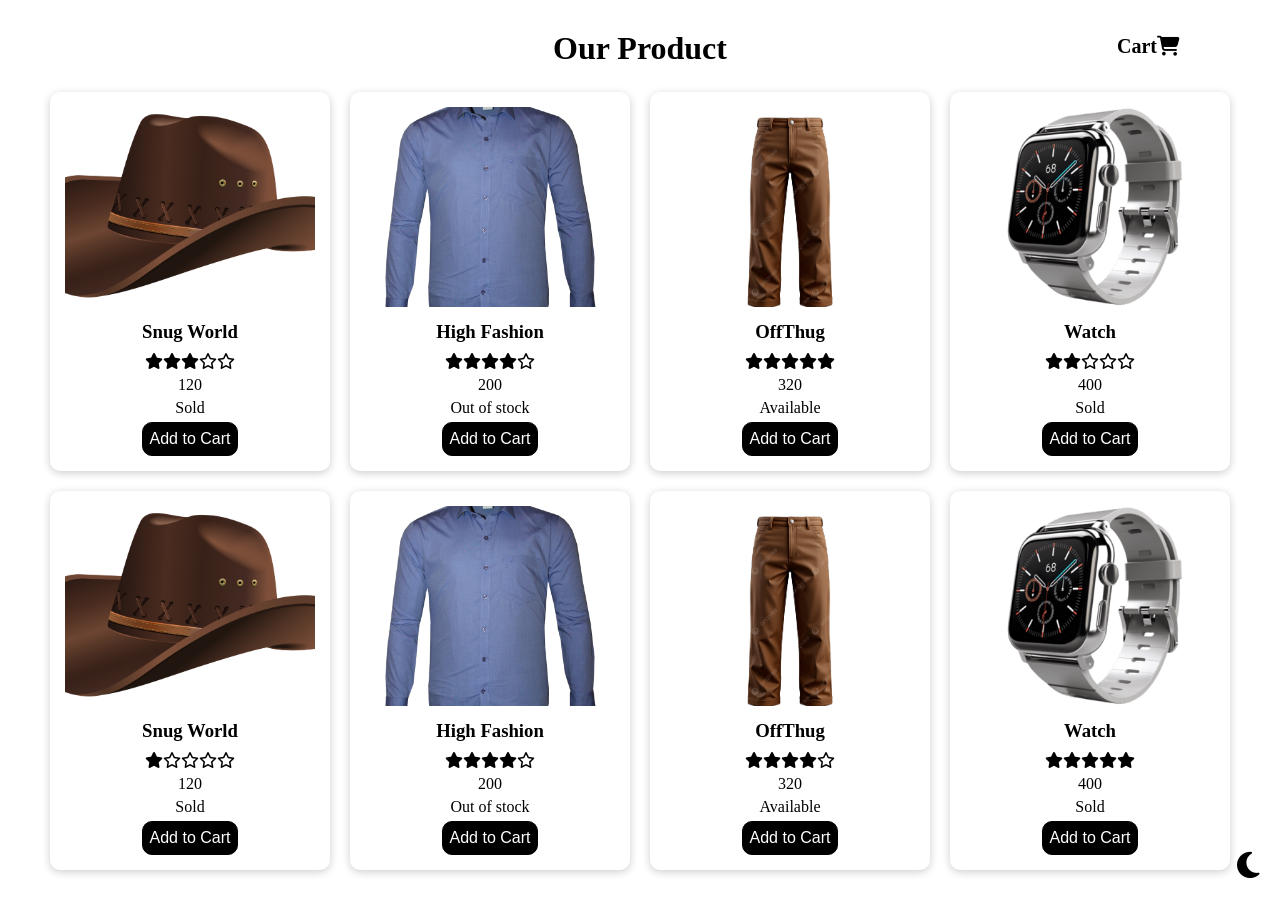
<file: index.html>
<!DOCTYPE html>
<html lang="en">
<head>
    <meta charset="UTF-8">
    <meta name="viewport" content="width=device-width, initial-scale=1.0">
    <title>PRODUCT</title>
    <link rel="stylesheet" href="product.css">
     <link rel="stylesheet" href="https://cdnjs.cloudflare.com/ajax/libs/font-awesome/6.7.2/css/all.min.css">
</head>
<body>

    <div>
        <i class="fa-solid fa-moon moon-icon" id="icon"></i>
    </div>
    <div class="pro">
        <a href="check.html" target="_blank" class="add">Cart<span><i class="fa-solid fa-cart-shopping"></i></span></a>
        <h1>Our Product</h1>
    </div>
    <div id="productList">
    </div>
</body>
<script src="product.js"></script>
</html>
</file>
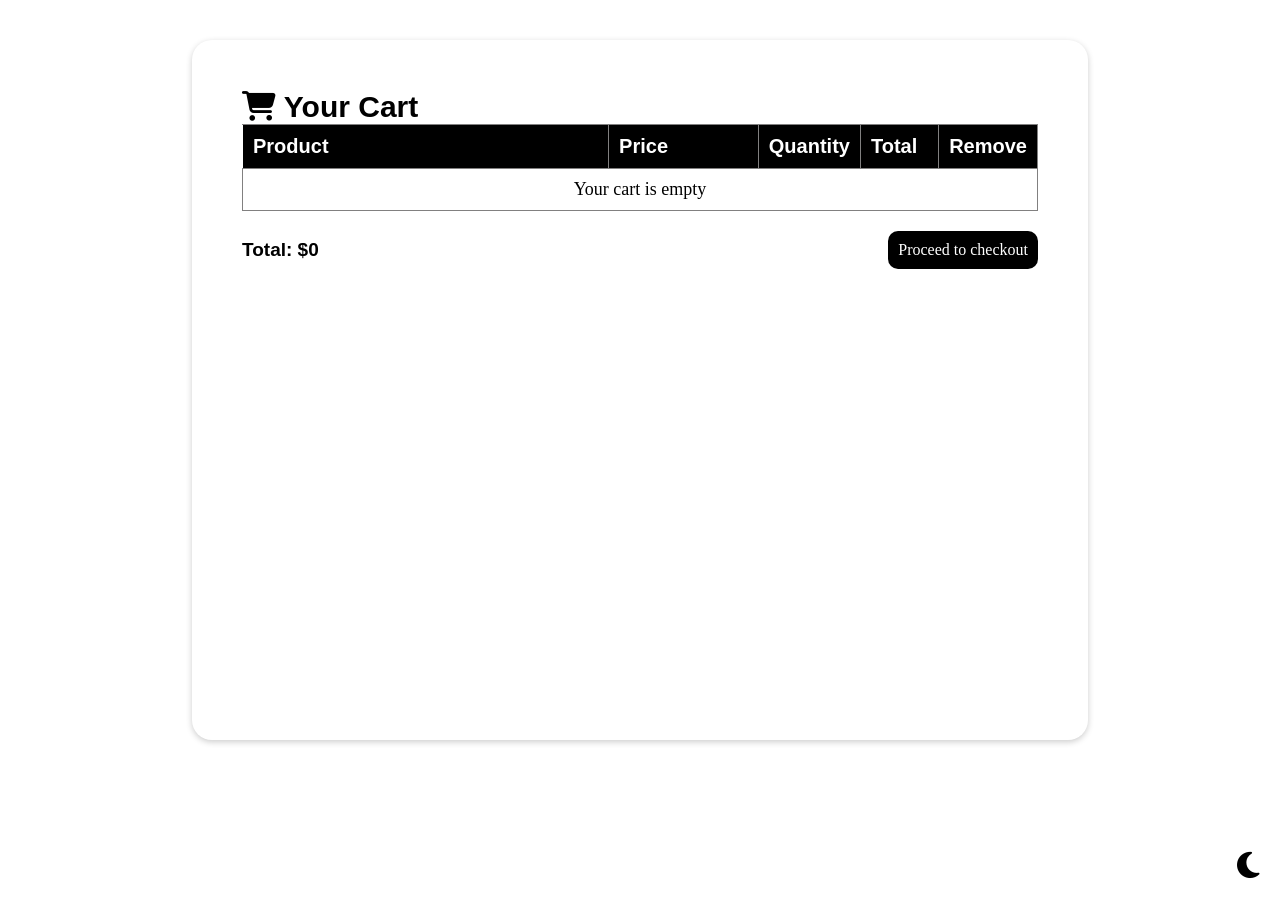
<file: check.html>
<!DOCTYPE html>
<html lang="en">
<head>
    <meta charset="UTF-8">
    <meta name="viewport" content="width=device-width, initial-scale=1.0">
    <title>Add to Cart</title>
    <link rel="stylesheet" href="product.css">
    <link rel="stylesheet" href="https://cdnjs.cloudflare.com/ajax/libs/font-awesome/6.7.2/css/all.min.css">
</head>
<body>
     <div>
        <i class="fa-solid fa-moon moon-icon" id="icon"></i>
     </div>
    <div class="cart-container">
        <div style="padding: 40px;">
            <p class="shop"><i class="fa-solid fa-cart-shopping shop"></i> Your Cart</p>
            
            <div class="table-res">
                <table>
                    <thead>
                        <th style="width: 50%;">Product</th>
                        <th style="width: 20%;">Price</th>
                        <th style="width: 10%;">Quantity</th>
                        <th style="width: 10%;">Total</th>
                        <th style="width: 10%;">Remove</th>
                    </thead>
                    <tbody id="cartItems">
                        <!-- <tr>
                            <td class="cart-info">
                                <img src="images/hat.png" alt="hat">
                                <span>Snug World</span>
                            </td>
                            <td>
                                $120
                            </td>
                            <td>
                                <button class="qty-btn">-</button>
                                <span> 1 </span>
                                <button class="qty-btn">+</button>
                            </td>
                            <td>$120</td>
                            <td>
                                <button class="delete-btn">Remove</button>
                            </td>
                        </tr> -->
                    </tbody>
                </table>

            </div>
            <div class="cart-footer">
                <h3>Total: $<span id="grandTotal">0</span></h3>
                <a href="pay.html" target="_blank"><button class="check-btn">Proceed to checkout</button></a>
    
            </div>
    
        </div>
        </div>
</body>
<script src="check.js"></script>
</html>
</file>
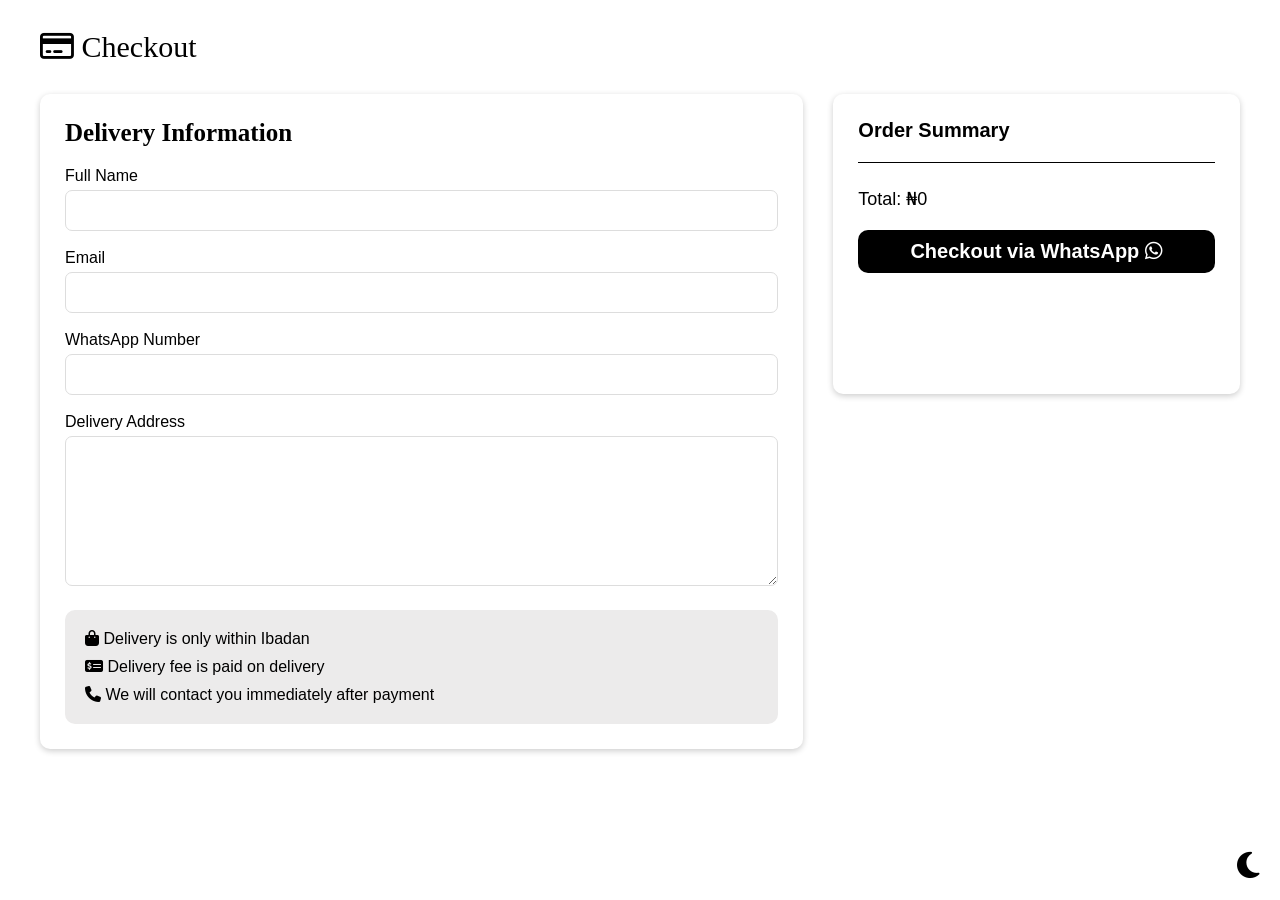
<file: Pay.html>
<!DOCTYPE html>
<html lang="en">
<head>
    <meta charset="UTF-8">
    <meta name="viewport" content="width=device-width, initial-scale=1.0">
    <title>CHECKOUT</title>
    <link rel="stylesheet" href="product.css">
     <link rel="stylesheet" href="https://cdnjs.cloudflare.com/ajax/libs/font-awesome/6.7.2/css/all.min.css">
</head>
<body>
      <div>
        <i class="fa-solid fa-moon moon-icon" id="icon"></i>
     </div>
    <div class="out"><i class="fa-regular fa-credit-card"></i> Checkout</div>
    <div class="general">
        <div class="right-container">
            <p class="del">Delivery Information</p>
            <form action="">
                <label for="">Full Name</label><br>
                <input type="text" name="fullName"><br><br>
                <label for="">Email</label><br>
                <input type="email" name="email"><br><br>
                <label for="">WhatsApp Number</label><br>
                <input type="text" name="WhatsApp"><br><br>
                <label for="">Delivery Address</label><br>
                <textarea name="textarea" id="textarea"></textarea>
            </form>
            <div class="paid">
                <p><i class="fa-solid fa-bag-shopping"></i> Delivery is only within Ibadan</p>
                <p> <i class="fa-solid fa-money-check-dollar"></i> Delivery fee is paid on delivery</p>
                <p><i class="fa-solid fa-phone"></i> We will contact you immediately after payment
                </p>
            </div>
        </div>
        <div class="left-container">
            <h3>Order Summary</h3>
            <div id="orderItems">
                <!-- <p>Snug World (x2)</p>
                <p>120</p> -->
            </div>
            <p class="bottom"></p>
            <p>Total: <span id="orderTotal">0</span></p>
            <button id="whatsappBtn">Checkout via WhatsApp <i class="fa-brands fa-whatsapp"></i></button>
        </div>
    </div>
</body>
<script src="pay.js"></script>
</html>
</file>
<file: product.css>
*{
    margin: 0;
    padding: 0;
    box-sizing: border-box;
}
body{
    transition: 0.3s;
}
h1 { 
    text-align: center; 
    margin-top: 30px; 
} 

.product { 
    max-width: calc(25% - 20px); 
    flex: 0 0 calc(25% - 20px); 
    padding: 15px; 
    background: white; 
    border-radius: 10px; 
    box-shadow: 0 2px 8px rgba(0, 0, 0, 0.2); 
    text-align: center; 
} 

.product img { 
    width: 100%; 
    height: 200px; 
    object-fit: cover; 
    border-radius: 8px; 
} 

.product h3 { 
    margin: 10px 0; 
} 

.product p { 
    margin: 5px 0; 
} 

#productList { 
    display: flex; 
    gap: 20px; 
    flex-wrap: wrap; 
    justify-content: center; 
    padding: 40px; 
    margin-top: -40px; 
} 

.moon-icon { 
    position: fixed; 
    bottom: 20px; 
    right: 20px; 
    font-size: 30px; 
    cursor: pointer; 
} 

.dark-mode { 
    background-color: black; 
    color: white; 
} 

.dark-mode h1 { 
    color: white; 
} 

.dark-mode .moon-icon { 
    color: white; 
} 

.dark-mode .product { 
    background-color: black; 
    color: white; 
    box-shadow: 0 2px 6px rgba(255, 255, 255, 0.8);
} 

.dark-mode .cart { 
    background-color: white; 
    color: black; 
} 

.dark-mode .add { 
    color: white; 
} 

.cart { 
    border: 1px solid black; 
    border-radius: 10px; 
    padding: 7px; 
    text-decoration: none; 
    cursor: pointer; 
    background-color: black; 
    color: white; 
    display: inline-block; 
    font-family: 'Trebuchet MS', 'Lucida Sans Unicode', 'Lucida Grande', 'Lucida Sans', Arial, sans-serif; 
} 

.cart:hover { 
    background-color: #444; 
    transform: scale(1.05); 
    transition: all ease 0.5s; 
} 

.add { 
    font-size: 20px; 
    font-family: Cambria, Cochin, Georgia, Times, 'Times New Roman', serif; 
    font-weight: bolder; 
    color: black; 
    text-decoration: none; 
    position: absolute; 
    right: 100px; 
} 

.pro { 
    display: flex; 
    align-items: center; 
    justify-content: center; 
    position: relative; 
    width: 100%; 
} 

@media (max-width: 768px) { 
    .pro { 
        flex-direction: column-reverse; 
        align-items: center; 
        position: relative; 
        width: 100%; 
        box-sizing: border-box; 
    } 
  
    h1 { 
        text-align: center; 
    } 
    
    .add { 
        position: static; 
        right: 15px; 
        margin-bottom: 30px; 
    } 
    
    #productList { 
        gap: 15px; 
        padding: 20px 15px; 
    } 

    .product { 
        max-width: calc(50% - 8px); 
        flex: 0 0 calc(50% - 8px); 
        padding: 10px; 
    } 
    
    .product img { 
        width: 100%; 
        height: 220px; 
        object-fit: cover; 
    } 
} 

@media (max-width: 480px) { 
    #productList { 
        gap: 10px; 
        padding: 15px 10px; 
    } 
    
    /* FIXED: Added missing spaces around '-' inside calc() */
    .product { 
        max-width: calc(50% - 5px); 
        flex: 0 0 calc(50% - 5px); 
        padding: 8px; 
    } 
    
    .product img { 
        height: 130px; 
    } 
    
    .product h3 { 
        font-size: 16px; 
    } 
    
    .product p { 
        font-size: 14px; 
    } 
}

/* cart */
.cart-container{
    box-shadow: 0 2px 6px 0px rgba(0, 0, 0, 0.2);
    width: 70%;
    max-width: 1100px;
    margin: 40px auto;
    height: 700px;
    border-radius: 20px;
    padding: 10px;
}
.dark-mode .cart-container{
      box-shadow: 0 2px 8px 10px rgba(201, 198, 198, 0.2);
}
h1{
    margin-bottom: 25px;
}
.shop{
    font-size: 30px;
    font-family: 'Trebuchet MS', 'Lucida Sans Unicode', 'Lucida Grande', 'Lucida Sans', Arial, sans-serif;
    font-weight: bolder;
}
.dark-mode .shop{
    color:white;
}
table, th, td{
    /* width: 100%; */
    border: 1px solid rgb(129, 128, 128);
    border-collapse: collapse;
    text-align: left;
    padding: 10px;
}
.dark-mode th{
    color: white;
}

th{
    font-family: 'Franklin Gothic Medium', 'Arial Narrow', Arial, sans-serif;
    font-weight: bolder;
    color: white;
    background-color: black;
    border-left: 1px solid white;
    font-size: 20px;
    padding: 10px;
}
td{
    font-size: 18px;
    font-family:Cambria, Cochin, Georgia, Times, 'Times New Roman', serif;
    padding: 10px;
}
.dark-mode td{
    color: white;
}
.cart-info img{
    width: 80px;
    border: 1px solid rgb(188, 186, 186);
    border-radius: 10px;
    background-color: rgb(239, 238, 238);
    padding: 5px;

}
.dark-mode .cart-info img{
    background-color: #1c1c1c;
}
.cart-info{
    display: flex;
    align-items: center;
    gap: 15px;
}
.qty-btn{
    background: black;
    color: white;
    border-radius: 5px;
    border: none;
    padding: 5px;
    cursor: pointer;
    transition: 0.5s;
}
.dark-mode .qty-btn{
    background-color: rgb(196, 190, 190);
    color: black;
}
.qty-btn span{
    font-size: 16px;
    font-family: 'Trebuchet MS', 'Lucida Sans Unicode', 'Lucida Grande', 'Lucida Sans', Arial, sans-serif;

}
.qty-btn:hover{
    background-color: #444;
    
}
.delete-btn{
    background: black;
    color: white;
    border-radius: 10px;
    padding: 10px;
    border: none;
    font-size: 16px;
}
.dark-mode .delete-btn{
    background-color: rgb(196, 190, 190);
    color: black;
}
.delete-btn:hover{
    transform: translateY(-5px);
    transition: all 0.6s ease;
    cursor: pointer;

}
.cart-footer{
    display: flex;
    align-items: center;
    justify-content: space-between;
    gap: 20px;
    margin-top: 20px;
}
.cart-footer h3{
    font-size: 19px;
    font-family: Arial, Helvetica, sans-serif;
    font-weight: bolder;
}
.dark-mode .cart-footer h3{
    color: white;
}
.check-btn{
    /* margin-left: 65%; */
    padding: 10px;
    border-radius: 10px;
    background-color: black;
    color: white;
    font-family: Cambria, Cochin, Georgia, Times, 'Times New Roman', serif;
    cursor: pointer;
    border: none;
    font-size: 16px;
}
.dark-mode .check-btn{
    background-color: rgb(196, 190, 190);
    color: black;
    font-weight: bolder;
}
.check-btn:hover{
    background: rgb(80, 79, 79);
}
.table-res{
    width: 100%;
    overflow-x: auto;
}
@media (max-width:768px) {
    table{
        display: block;
        width: 100%;
        min-width: 650px;
        
    }
    .cart-footer{
        flex-direction: column;
    
    }
    .check-btn{
        /* width: 100%; */
        margin-left: auto;
        margin-right: auto;
        margin-top: -20px;

    }
    .cart-container{
        width: 100%;
        overflow-x: auto;
    }
}

/* PAY  */
.general{
    width: 95%;
    max-width: 1200px;
    margin: 20px auto;
    display: flex;
    gap: 30px;
    align-items: flex-start;
}
.right-container{
    flex: 2;
    background: white;
    padding: 25px;
    border-radius: 10px;
    box-shadow: 0 2px 6px rgba(0,0,0,.2);
}
.dark-mode .right-container{
    background-color: black;
    box-shadow: 0 2px 6px 8px rgba(252, 251, 251, 0.2);
}
.left-container{
    flex: 1;
    background: white;
    padding: 25px;
    border-radius: 10px;
    box-shadow: 0 2px 6px rgba(0,0,0,.2);
    min-height: 300px;
}
.dark-mode .left-container{
    background-color: black;
     box-shadow: 0 2px 6px 8px rgba(252, 251, 251, 0.2);
}
.right-container .del{
    font-size: 25px;
    font-weight: bolder;
}
.dark-mode .del{
    color: white;
}
.del{
   margin-bottom: 20px;
}
.right-container label{
    font-family:'Segoe UI', Tahoma, Geneva, Verdana, sans-serif;

}
.dark-mode label{
    color: white;
}
.right-container input:focus{
    outline: none;
    border: 0.5px solid #94cafd;
    box-shadow: 0 0 8px rgba(83, 182, 231, 0.4);
}
input,
textarea{
    width: 100%;
    padding: 12px;
    border: 1px solid #ddd;
    border-radius: 7px;
    margin-top: 5px;
}
textarea{
    height: 150px;
    resize: vertical;
}
.right-container textarea:focus{
    outline: none;
    border: 0.5px solid #94cafd;
    box-shadow: 0 0 8px rgba(83, 182, 231, 0.4);  
}
.paid{
    width: 100%;
    margin-top: 20px;
    background: #ecebeb;
    border-radius: 10px;
    padding: 15px;
}
.dark-mode .paid{
    background-color: #767676;
}
.paid p{
    padding: 5px;
    font-family: 'Trebuchet MS', 'Lucida Sans Unicode', 'Lucida Grande', 'Lucida Sans', Arial, sans-serif;

}
.out{
    width: 95%;
    max-width: 1200px;
    margin: 30px auto;
    font-size: 30px;
}
@media (max-width:768px){

    .general{
        flex-direction: column;
    }

    .right-container,
    .left-container{
        width: 100%;
    }

    .out{
        font-size: 24px;
    }
}
/* SUMMARY  */
.left-container h3{
    font-size: 20px;
    font-family: 'Segoe UI', Tahoma, Geneva, Verdana, sans-serif;
}
.order-item{
    display: flex;
    justify-content: space-between;
    align-items: center;
    width: 100%;
}
.left-container .order-item p{
    font-family: Arial, Helvetica, sans-serif;
    font-size: 16px;
    margin-top: 10px;
}

.left-container p{
    font-family: Arial, Helvetica, sans-serif;
    font-size: 18px;
    margin-top: 25px;
}
.left-container .bottom{
    border-bottom: 1px solid black;
    margin-top: 20px;
}
.dark-mode .bottom{
    border-bottom: 1px solid white;
}
.left-container button{
    color: white;
    background-color: black;
    border: none;
    padding: 10px;
    width: 100%;
    border-radius: 10px;
    font-size: 20px;
    margin-top: 20px;
    cursor: pointer;
    font-weight: bolder;
}
.dark-mode .left-container button{
    background-color: #767676;
    color: white;
}
</file>
